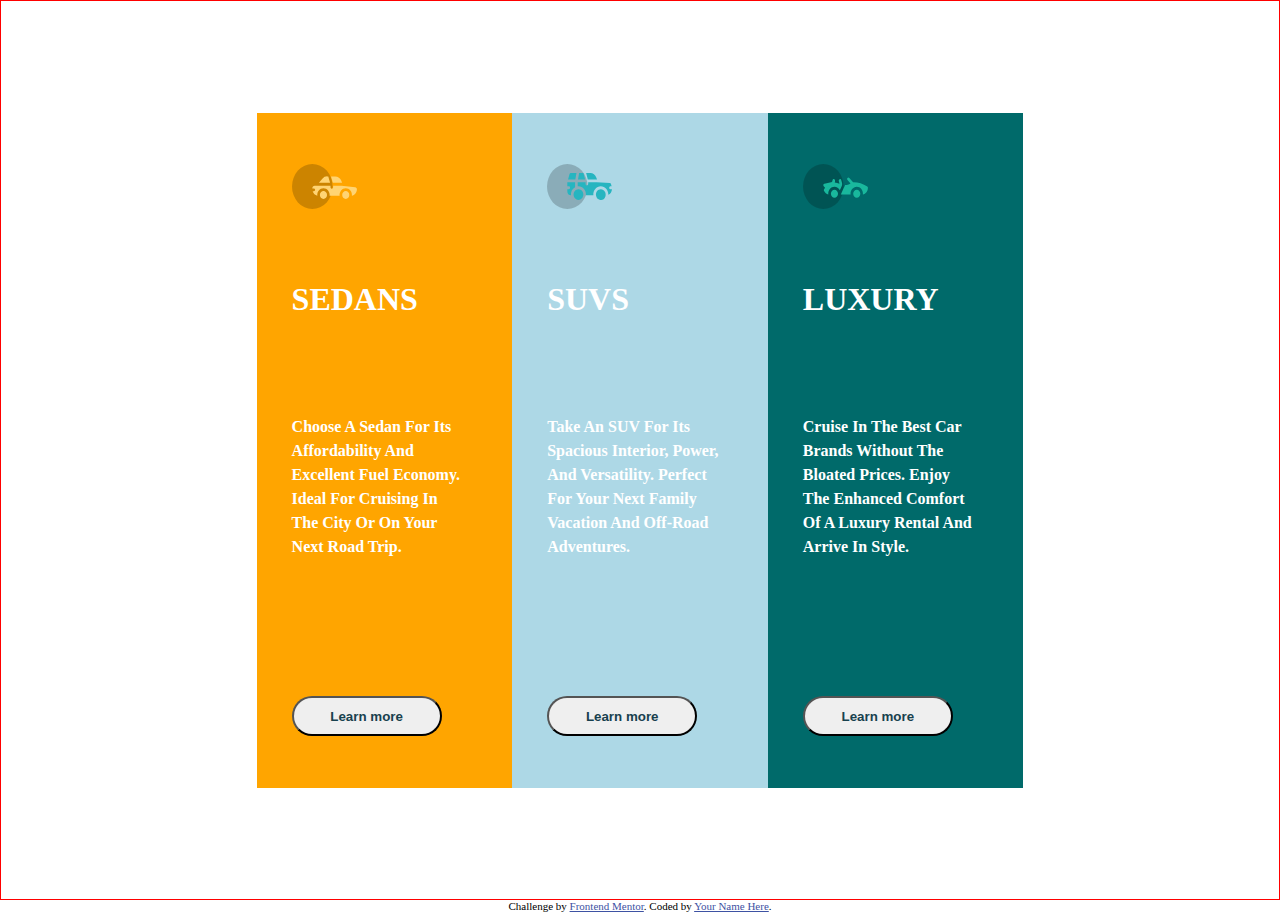
<file: 3-column-preview-card-component-main/index.html>
<!DOCTYPE html>
<html lang="en">
<head>
  <meta charset="UTF-8">
  <meta name="viewport" content="width=device-width, initial-scale=1.0"> <!-- displays site properly based on user's device -->

  <link rel="icon" type="image/png" sizes="32x32" href="./images/favicon-32x32.png">
  
  <title>Frontend Mentor | 3-column preview card component</title>
  <link rel="stylesheet" href="./style.css" />
  <!-- Feel free to remove these styles or customise in your own stylesheet 👍 -->
  <style>
    .attribution { font-size: 11px; text-align: center; }
    .attribution a { color: hsl(228, 45%, 44%); }
  </style>
</head>
<body>


  <div class = 'bodyDiv'>  

    <div class = 'vehicleDiv sedans'> 
      <div class = "innerContentDiv">
        <img class = 'icon' src="./images/icon-sedans.svg" alt="sedanIcon">
        <h1 class = 'title'>Sedans</h1>
        <h4 class = 'info'>Choose a sedan for its affordability and excellent fuel economy. Ideal for cruising in the city or on your next road trip.</h4>
        <button type = "button" class = 'button'> Learn more</button>
     </div>
    </div>
   
  
    <div class = 'vehicleDiv suv'>
      <div class = "innerContentDiv">
        <img class = 'icon' src="./images/icon-suvs.svg" alt="suvIcon">
        <h1 class = 'title'>SUVs</h1>
        <h4 class = 'info'> Take an SUV for its spacious interior, power, and versatility. Perfect for your next family vacation and off-road adventures.</h4>
        <button type = "button" class = 'button'> Learn more</button>
      </div>
    </div>
    
  
    <div class = 'vehicleDiv luxury'>
      <div class = "innerContentDiv">
        <img class = 'icon' src="./images/icon-luxury.svg" alt="luxuryIcon">
        <h1 class = 'title'>Luxury</h1>
        <h4 class = 'info'> Cruise in the best car brands without the bloated prices. Enjoy the enhanced comfort of a luxury rental and arrive in style.</h4>
        <button type = "button" class = 'button'> Learn more</button>
      </div>
    </div>
    
  </div>

  
  <div class="attribution">
    Challenge by <a href="https://www.frontendmentor.io?ref=challenge" target="_blank">Frontend Mentor</a>. 
    Coded by <a href="#">Your Name Here</a>.
  </div>
</body>
</html>
</file>
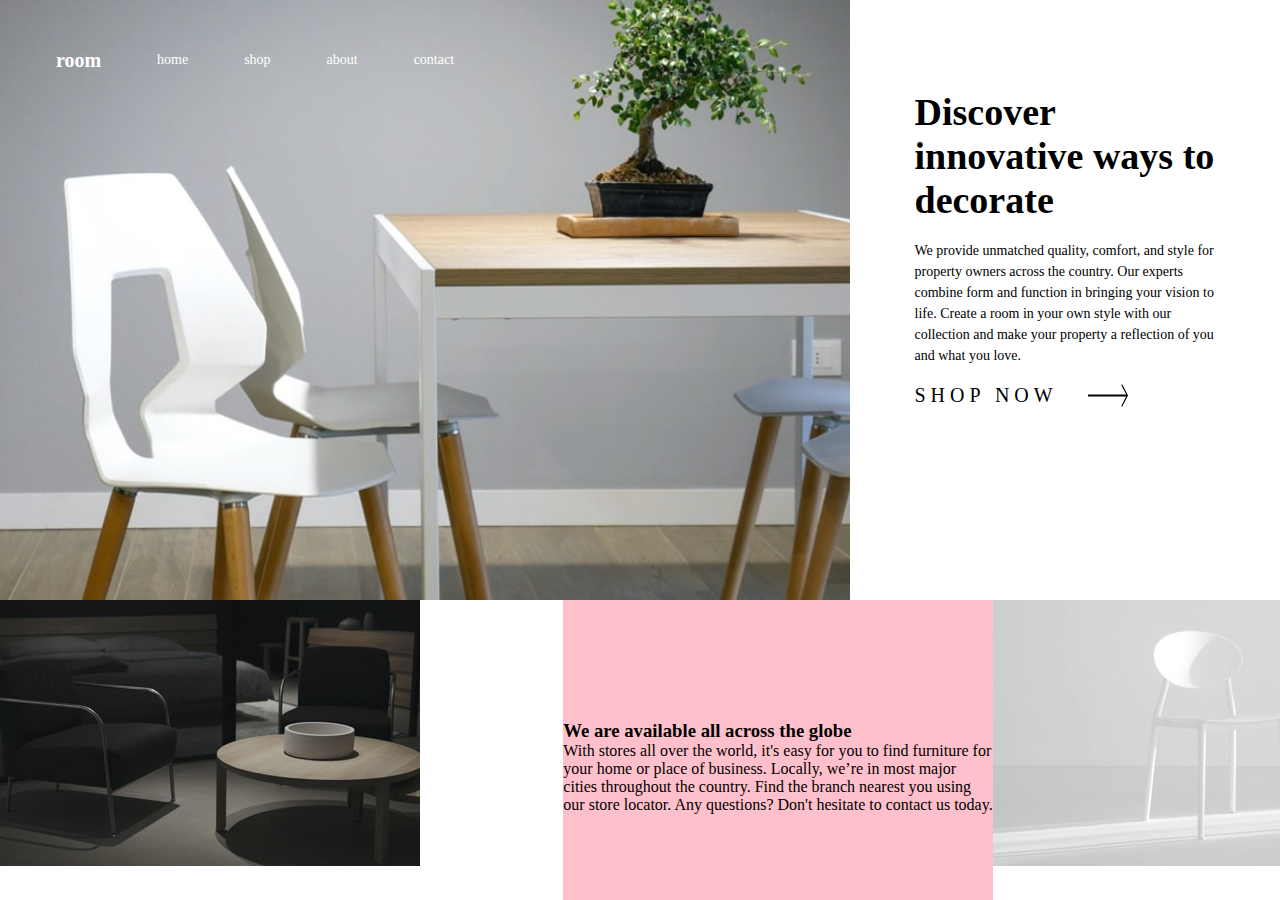
<file: room-homepage-master/index.html>
<!DOCTYPE html>
<html lang="en">
<head>
  <meta charset="UTF-8">
  <meta name="viewport" content="width=device-width, initial-scale=1.0"> <!-- displays site properly based on user's device -->

  <link rel="icon" type="image/png" sizes="32x32" href="./images/favicon-32x32.png">
  
  <title>Frontend Mentor | Room homepage</title>
  <link rel="stylesheet" href="style.css" >

  <!-- Feel free to remove these styles or customise in your own stylesheet 👍 -->
  <style>
    .attribution { font-size: 11px; text-align: center; }
    .attribution a { color: hsl(228, 45%, 44%); }
  </style>
</head>
<body class = 'body'>

    <div class = 'bodyDiv'>

      <div class = "item1"> 
        <img class = 'image' src = './images/desktop-image-hero-1.jpg'>
        <div class = 'navBar'>
          <ul class = 'ul'>
            <li style = "font-size: 20px; text-transform: lowercase; font-weight: 600;"><a>room</a></li>
            <li><a>home</a></li>
            <li><a>shop</a></li>
            <li><a>about</a></li>
            <li><a>contact</a></li>
        </ul>
        </div>  
      </div>
      
      <div class = 'item2'>
        <div class ='innerContent'>
          <h1 class = 'title'>Discover innovative ways to decorate</h1>
          <br>
          <p class = 'paragraph'>We provide unmatched quality, comfort, and style for property owners across the country. 
            Our experts combine form and function in bringing your vision to life. Create a room in your 
            own style with our collection and make your property a reflection of you and what you love.</p>
          <br>

          <div class = 'miniDiv'>          
            <h4 class = 'shop'>Shop now</h4>
            <img class = 'arrow' src = './images/icon-arrow.svg' alt = 'arrow'>
          </div>

          <div> 
            <img class = 'leftArrow' src = './images/icon-angle-left.svg' alt = 'pic'>
            <img src = './images/icon-angle-right.svg' alt = 'pic'>
          </div>

        </div>
      </div>
      
      <div class = 'item3'>
        <img src = './images/image-about-dark.jpg'>
      </div>

      <div class = 'item4'>     
        <div class = 'item4innerDiv'>
          <h3>We are available all across the globe</h3> 
          <p>With stores all over the world, it's easy for you to find furniture for your home or place of business. 
          Locally, we’re in most major cities throughout the country. Find the branch nearest you using our 
          store locator. Any questions? Don't hesitate to contact us today.</p>
        </div>
      </div>

      <div class = 'item5'>
        <img src = './images/image-about-light.jpg'>
      </div>
    </div>

</body>
</html>
</file>
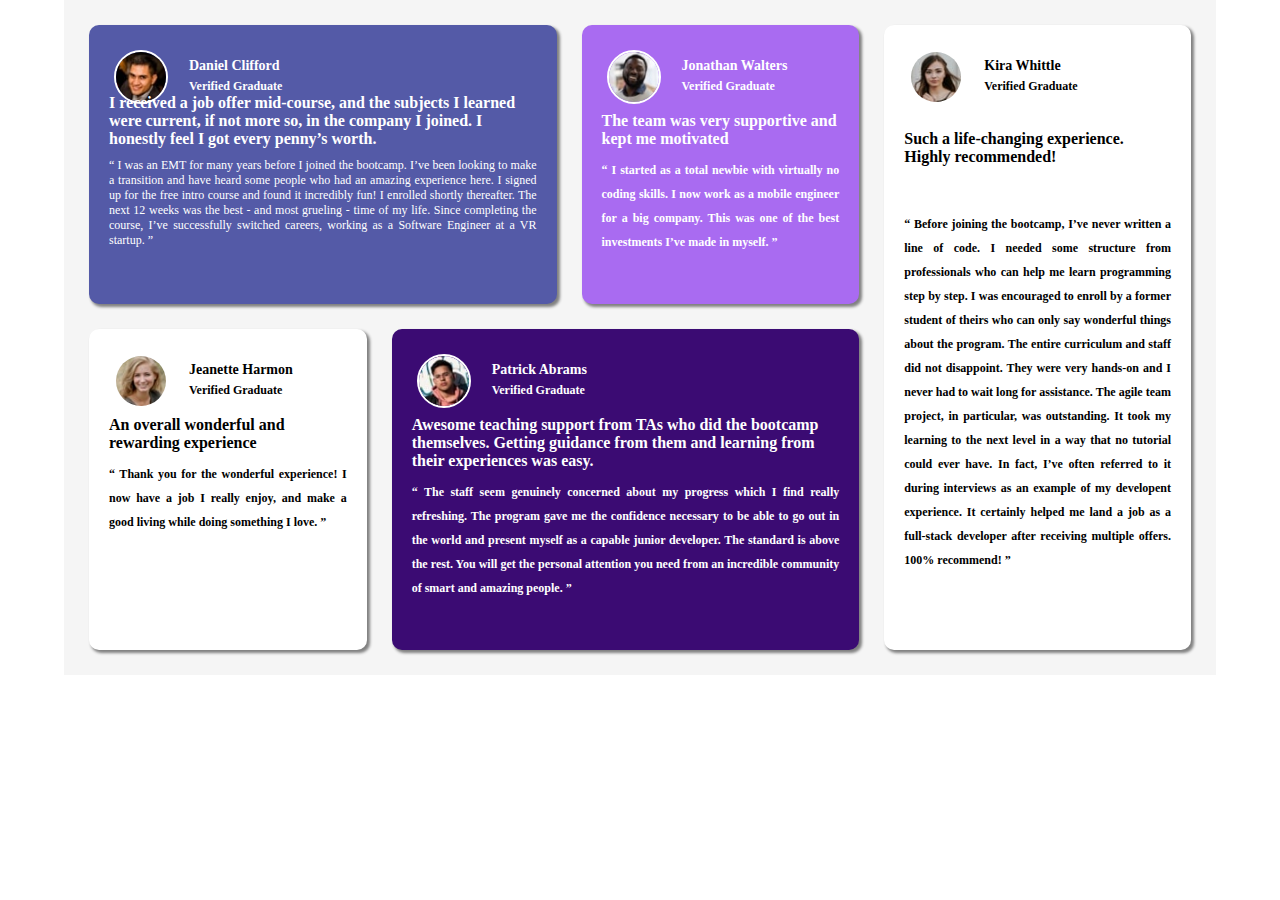
<file: testimonials-grid-section-main/index.html>
<!DOCTYPE html>
<html lang="en">
<head>
  <meta charset="UTF-8">
  <meta name="viewport" content="width=device-width, initial-scale=1.0"> <!-- displays site properly based on user's device -->

  <link rel="icon" type="image/png" sizes="32x32" href="./images/favicon-32x32.png">
  
  <title>Frontend Mentor | [Challenge Name Here]</title>
  <link rel="stylesheet" href="styles.css" >
  <!-- Feel free to remove these styles or customise in your own stylesheet 👍 -->
  <style>
    .attribution { font-size: 11px; text-align: center; }
    .attribution a { color: hsl(228, 45%, 44%); }
  </style>
</head>
<body>
  <div class = 'bodyDiv' > 

      <div class = " padding review1" > 
            <img class = 'pics' src ='./images/image-daniel.jpg', alt = "Dan's pic">
            <h3 class = 'name'>Daniel Clifford</h3>
            <h4 class = 'qualification'>Verified Graduate</h4>
            <h2 class = 'reviewContent'>I received a job offer mid-course, and the subjects I learned were current, if not more so, in the company I joined. I honestly feel I got every penny’s worth.</h2>

            <p class = ' quote'>“ I was an EMT for many years before I joined the bootcamp. I’ve been looking to make a 
            transition and have heard some people who had an amazing experience here. I signed up 
            for the free intro course and found it incredibly fun! I enrolled shortly thereafter. 
            The next 12 weeks was the best - and most grueling - time of my life. Since completing 
            the course, I’ve successfully switched careers, working as a Software Engineer at a VR startup. ”</p>
      </div>

      <div class = " padding review2">
            <img class = 'pics' src ='./images/image-jonathan.jpg', alt = "Jonathan's pic">
            <h3 class = 'name'>Jonathan Walters</h3>
            <h4 class = 'qualification'>Verified Graduate</h4>
            <br>
            <h2 class = 'reviewContent'>The team was very supportive and kept me motivated</h2>

            <h4 class = 'quote lineHeight'>“ I started as a total newbie with virtually no coding skills. I now work as a mobile engineer 
              for a big company. This was one of the best investments I’ve made in myself. ”</h4>
      </div>
      
      <div class = " padding review3">
        <img class = 'pics' src ='./images/image-jeanette.jpg', alt = "Jeanette's pic">
            <h3 class = 'name fontcolor'>Jeanette Harmon</h3>
            <h4 class = 'qualification fontcolor'>Verified Graduate</h4>
            <br>
            <h2 class = 'reviewContent'>An overall wonderful and rewarding experience</h2>

            <h4 class = 'quote  lineHeight'>“ Thank you for the wonderful experience! I now have a job I really enjoy, and make a good living 
              while doing something I love. ”</h4>
      </div>

      <div class = 'blankDiv'></div>

        <div class = " padding review4">
          <img class = 'pics' src ='./images/image-patrick.jpg', alt = "Patrick's pic">
              <h3 class = 'name'>Patrick Abrams</h3>
              <h4 class = 'qualification'>Verified Graduate</h4>
              <br>
              <h2 class = 'reviewContent'>Awesome teaching support from TAs who did the bootcamp themselves. Getting guidance from them and 
              learning from their experiences was easy.</h2>

              <h4 class = 'quote lineHeight'>“ The staff seem genuinely concerned about my progress which I find really refreshing. The program 
                gave me the confidence necessary to be able to go out in the world and present myself as a capable 
                junior developer. The standard is above the rest. You will get the personal attention you need from 
                an incredible community of smart and amazing people. ”</h4>
        </div>

      <div class = 'review5'> 
          <img class = 'pics' src ='./images/image-kira.jpg', alt = "Kira's pic">
              <h3 class = 'name fontcolor'>Kira Whittle</h3>
              <h4 class = 'qualification fontcolor'>Verified Graduate</h4>
              <br> <br>
              <h2 class = 'reviewContent'>Such a life-changing experience. Highly recommended!</h2>
              <br> <br>
              <h4 class = 'quote lineHeight'>“ Before joining the bootcamp, I’ve never written a line of code. I needed some structure from 
                professionals who can help me learn programming step by step. I was encouraged to enroll by a former 
                student of theirs who can only say wonderful things about the program. The entire curriculum and staff 
                did not disappoint. They were very hands-on and I never had to wait long for assistance. The agile team 
                project, in particular, was outstanding. It took my learning to the next level in a way that no tutorial 
                could ever have. In fact, I’ve often referred to it during interviews as an example of my developent 
                experience. It certainly helped me land a job as a full-stack developer after receiving multiple offers. 
                100% recommend! ”</h4>
      </div>
    


  </div>

</body>
</html>
</file>
<file: 3-column-preview-card-component-main/style.css>
* {
    padding: 0;
    margin: 0;
}

.bodyDiv {
    box-sizing: border-box;
    border: 1px red solid;
    display: flex;
    flex-direction: coluumn;
    justify-content: center;
    align-items: center;
    height: 100vh;
    width: 100%;
}

.vehicleDiv {
    height: 75vh;
    flex-basis: 20%;
}

.sedans {
    background-color: orange;
}

.suv {
    background-color: #add8e6;
}

.luxury {
    background-color: #006A6A;
}

.button {
    height: 40px;
    width: 150px;
    color: #18414e;
    border-radius: 20px;
    font-weight: 700;
}

.icon {
    height: 45px;
    width: 65px;
}

.innerContentDiv {
    height: 100%;
    width: auto;
    display: flex;
    flex-direction: column;
    justify-content: space-around;
    padding-left: 35px;
    padding-right: 45px;
    position: relative;
}

.title {
    position: relative;
    text-transform: uppercase;
    bottom: 30px;
    color: white;
    font-size: 32px;
}

.info {
    position: relative;
    text-transform: capitalize;
    bottom: 35px;
    color: white;
    font-size: 16px;
    text-align: left;
    line-height: 1.5;
}
</file>
<file: room-homepage-master/style.css>
* {
    padding: 0;
    margin: 0;
}

.body {
    height: 100%;
    width: 100%;
    box-sizing: border-box;
}

.bodyDiv {
    box-sizing: border-box;
    height: 100vh;
    display: grid;
    width: 100%;
    grid-template-columns: repeat(7, 1fr) ;
    grid-template-rows:  1fr 1fr 1fr;
    grid-column-gap: 0;
    grid-row-gap: 0;
}

.item1 {
    box-sizing: border-box;
    grid-column: 1/ span 4;
    grid-row: 1/ span 2;
    background-size: cover;
    position: relative;
}

.image {
    height: 100%;
    width: 100%;
    position: absolute;
    z-index: -1;
}

.navBar {
    height: 20%;
    margin-bottom: auto;
    width: 60%;
    margin-right: auto;
    margin-bottom: auto;
    position: absolute;
    z-index: 1;
}

.ul {
    height: 100%;
    width: 100%;
    display: flex;
    flex-direction: row;
    justify-content: space-evenly;
    align-items: center;
    list-style-type: none;
    color: white;
    font-size: 14px;
    vertical-align: middle;
}


.item2 {
    box-sizing: border-box;
    grid-column: 5/ span 3;
    grid-row: 1/ span 2;
    background-color: white;
    height: 100%;
    width: 100%;
    color: black;
    display: flex;
    justify-content:space-around;
    align-items: center;
}

.innerContent {
    box-sizing: border-box;
    width: 70%;
    height: 70%;
    margin: auto;
}

.title {
    font-size: 38px;
}

.paragraph {
    font-size: 14px;
    line-height: 1.5;
}

.miniDiv {
    display: flex;
    flex-direction: row;
    align-items: space-around ;
}
.shop {
    font-size: 20px;
    letter-spacing: 5px;
    text-transform: uppercase;
    font-weight: 300;
}

.arrow {
    margin-left: 10%;
}

.leftArrow 

.item3 {
    box-sizing: border-box;
    grid-column: 1/ span 2;
    grid-row: 3;
}

.item4 {
    box-sizing: border-box;
    grid-column: 3/ span 3;
    grid-row: 3;
    display: flex;
    height: 100%;
    width: 100%;
    background-color: pink;
    justify-content: space-around;
}

.item4innerDiv {
    height: 20%;
    width: 100%;
    margin: auto;
}

.item5 {
    box-sizing: border-box;
    grid-column: 6/ span 2;
    grid-row: 3;
}
</file>
<file: testimonials-grid-section-main/styles.css>
* {
    margin: 0;
    padding: 0;
}

.bodyDiv {
    box-sizing: border-box;
    height: auto;
    margin: 0 auto;
    width: 90%;
    background-color: whitesmoke;
    display: grid;                  
    grid-template-columns: auto auto auto auto auto auto ;
    grid-template-rows: auto auto auto auto ;
    grid-column-gap: 25px;
    grid-row-gap: 25px;
    justify-content: space-evenly;
    overflow: hidden;
}

.review1 {
    grid-column: 2 / span 2;
    grid-row: 2;
    background-color: #545aa7;
    box-shadow: 2.5px 2.5px 3px grey;
    box-sizing: border-box;
    padding: 20px;
    border-radius: 10px;
    color: white;
}

.review2 {
    grid-column: 4;
    grid-row: 2;
    background-color: #a96bf1;
    box-shadow: 2.5px 2.5px 3px grey;
    box-sizing: border-box;
    padding: 20px;
    border-radius: 10px;
    color: white;
}

.review3 {
    grid-column: 2 ;
    grid-row: 3 ;
    background-color: white;
    box-shadow: 2.5px 2.5px 3px grey;
    box-sizing: border-box;
    padding: 20px;
    border-radius: 10px;
    color: black;
}

.review4 {
    grid-column: 3 / span 2;
    grid-row: 3 ;
    background-color: #3b0b73;
    box-shadow: 2.5px 2.5px 3px grey;
    box-sizing: border-box;
    padding: 20px;
    border-radius: 10px;
    color: white;
}

.review5 {
    grid-column: 5;
    grid-row: 2 / span 2;
    background-color: white;
    box-shadow: 2.5px 2.5px 3px grey;
    box-sizing: border-box;
    padding: 20px;
    border-radius: 10px;
    color: black;
}

.pics {
    border: 2px white solid;
    border-radius: 50%;
    position: relative; 
    top: 5px;
    left: 5px;
    height: 50px;
    width: 50px;
}  

.name {
    position: relative;
    top: -45px;
    left: 80px;
    font-size: 14px;
}

.qualification {
    font-size: 12px;
    position: relative;
    top: -40px;
    left: 80px;
}

.reviewContent {
    font-size: 16px;
    position: relative;
    top: -40px;
}

.quote {
    font-size: 12px;
    position: relative;
    top: -30px;
    text-align: justify;
}

.lineHeight {
    line-height: 2;
}
</file>
